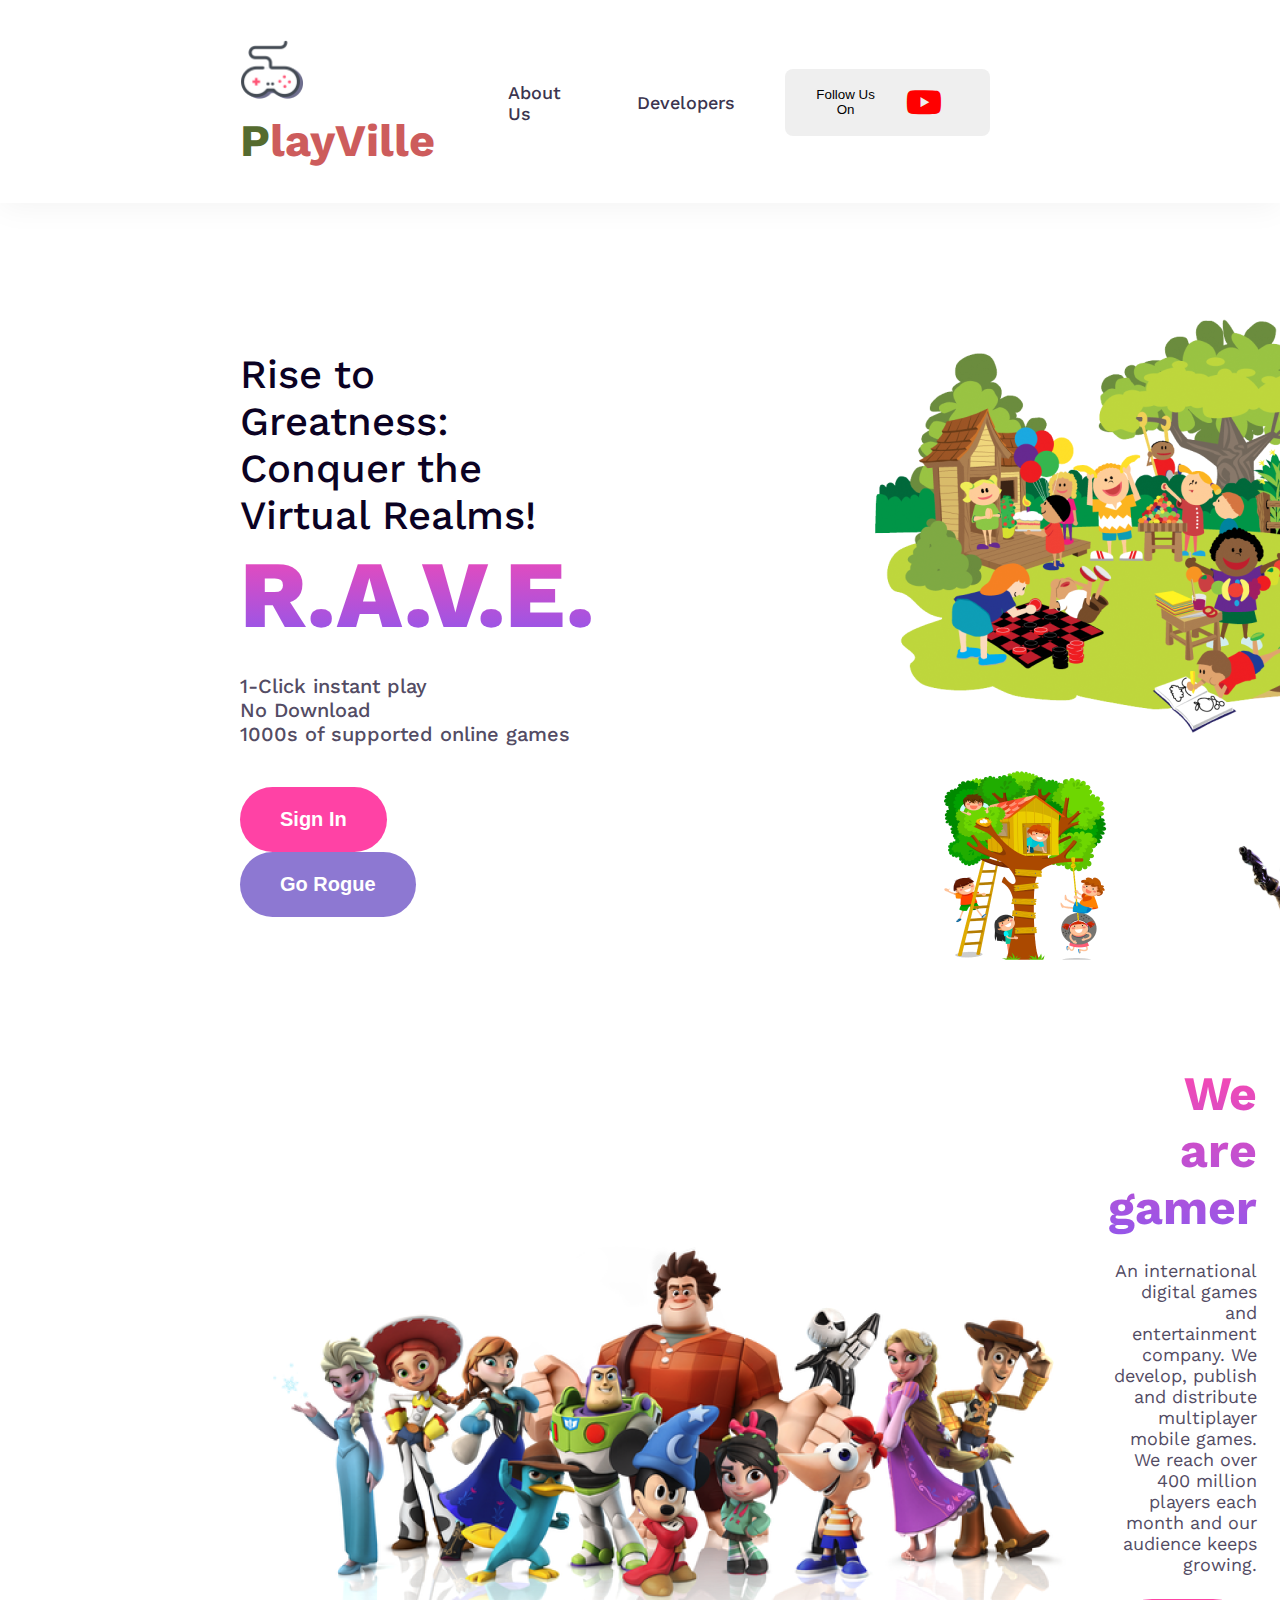
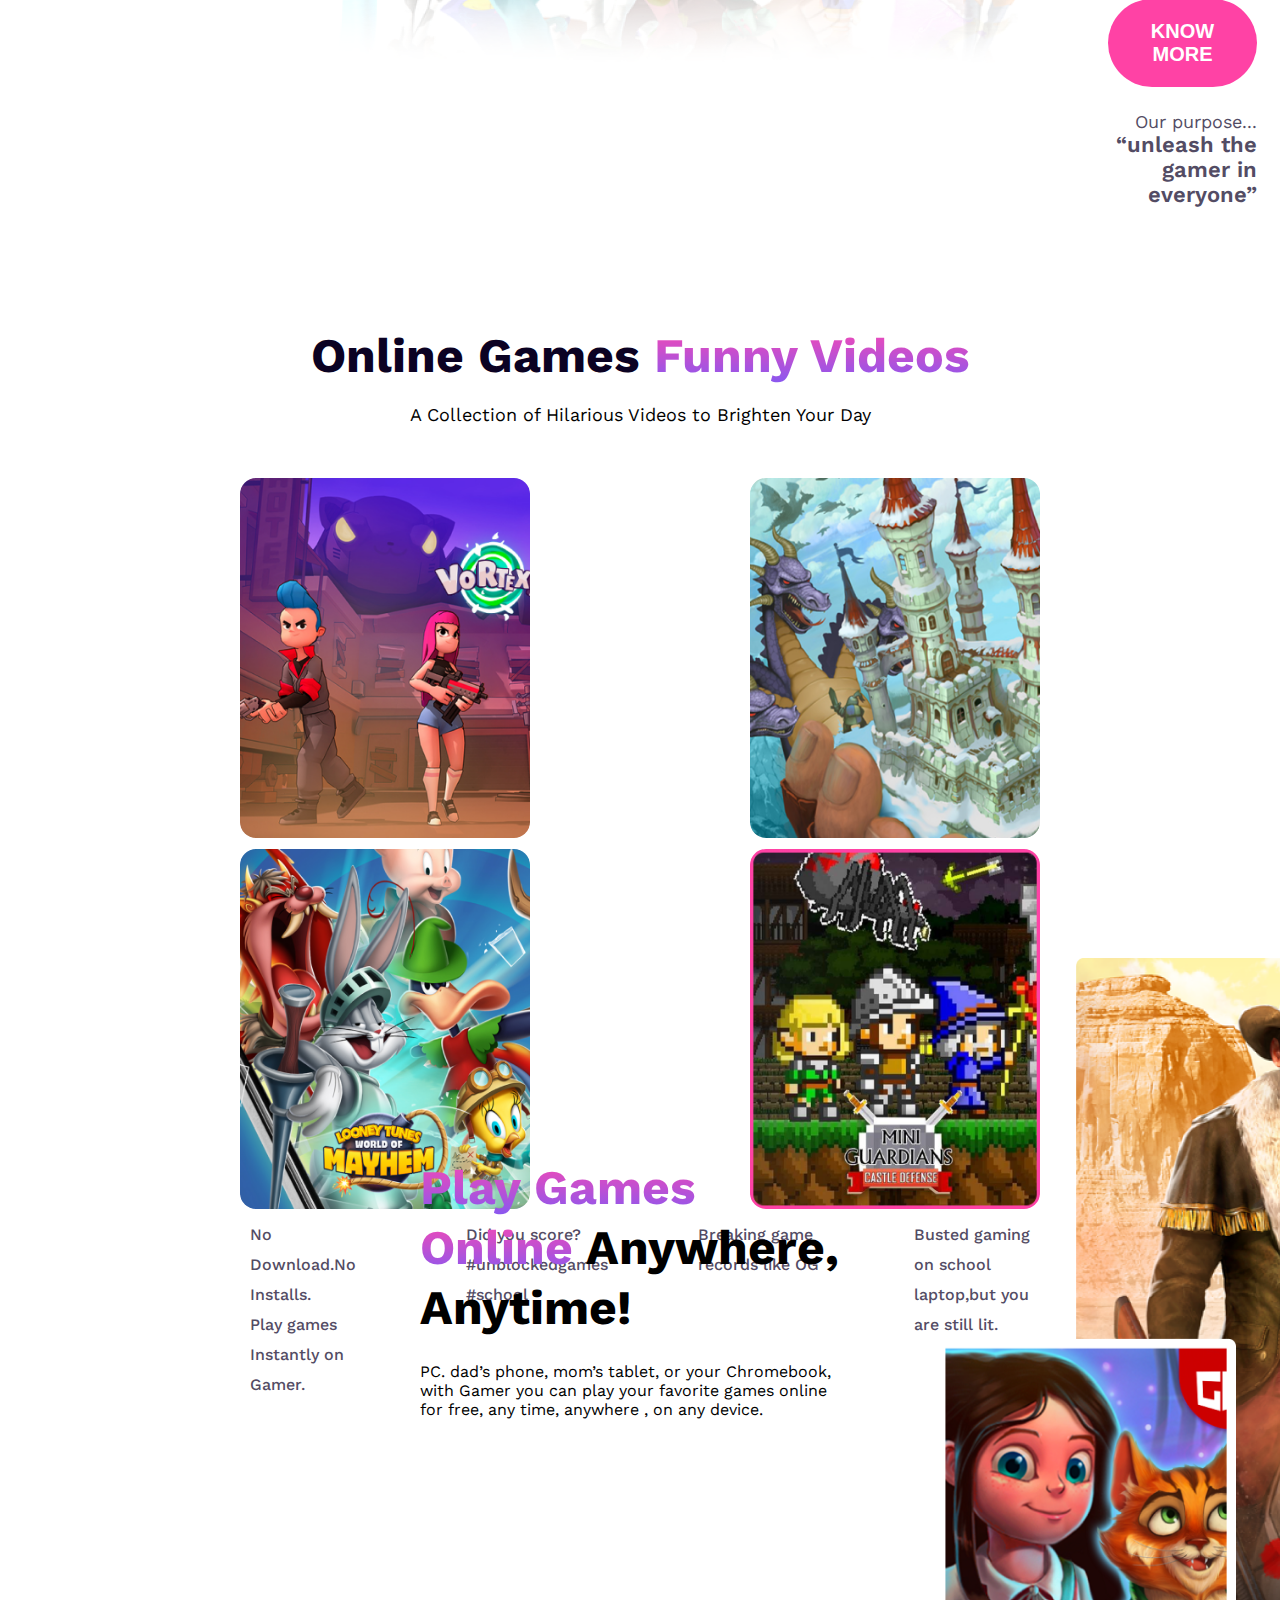
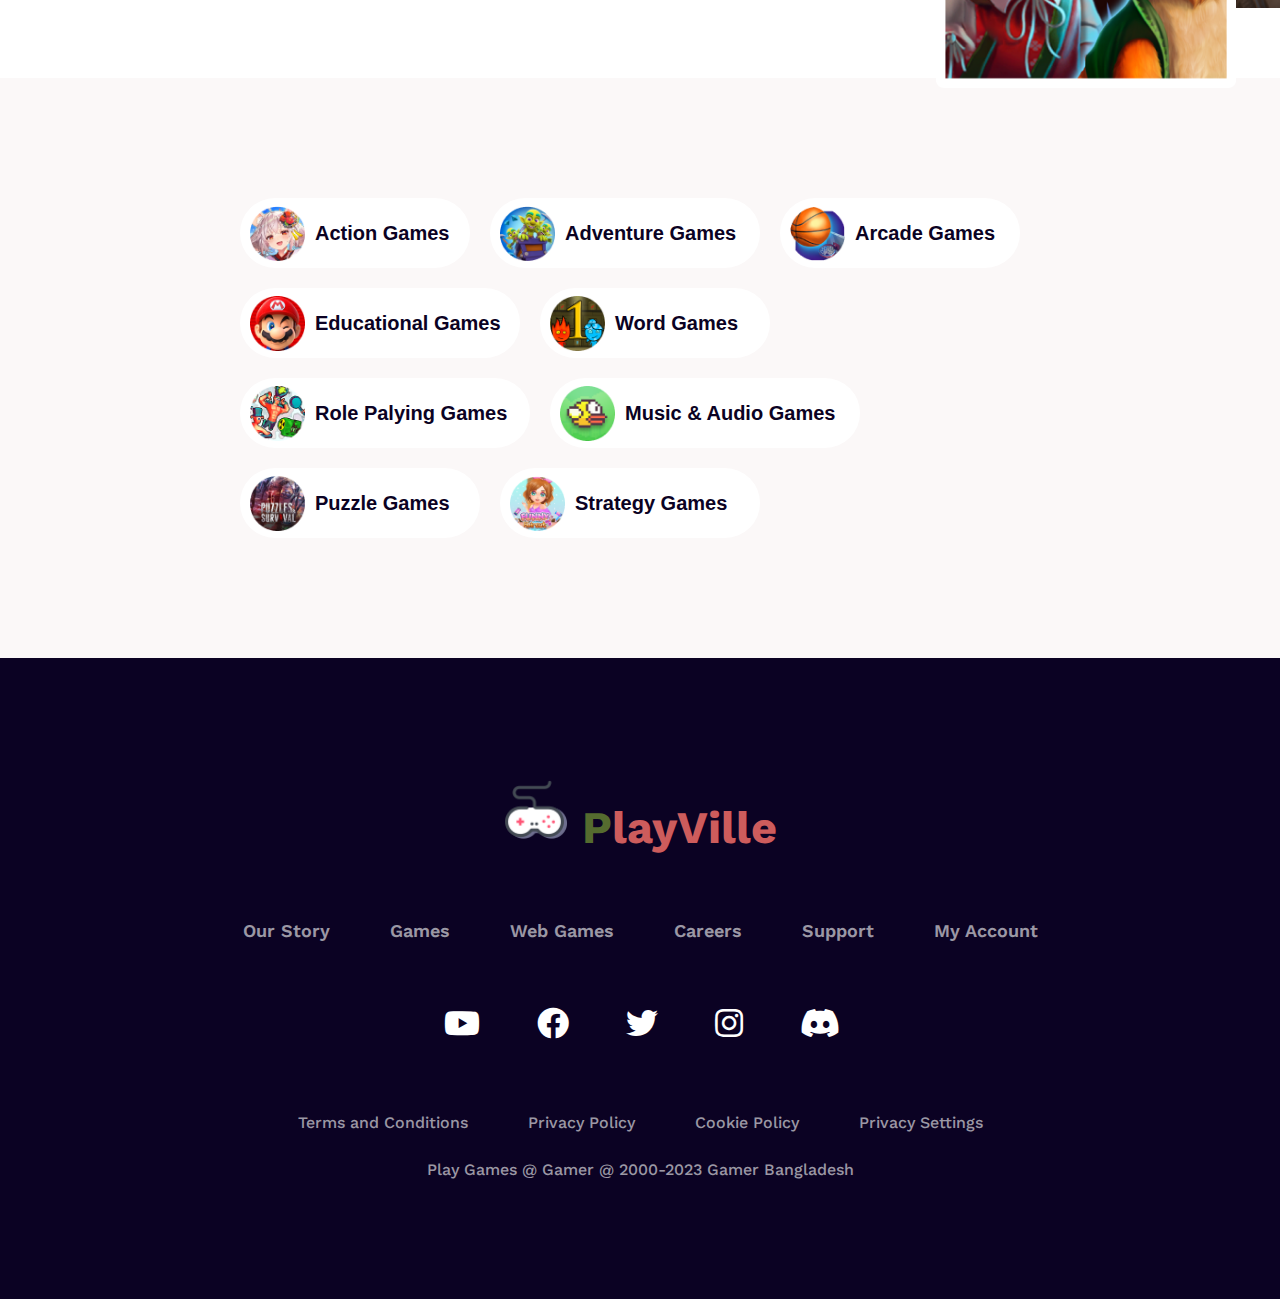
<file: index.html>
<!DOCTYPE html>
<html lang="en">
<head>
    <meta charset="UTF-8">
    <meta name="viewport" content="width=device-width, initial-scale=1.0">
    <title>PlayVille</title>
    <link rel="preconnect" href="https://fonts.googleapis.com">
    <link rel="preconnect" href="https://fonts.gstatic.com" crossorigin>
    <link href="https://fonts.googleapis.com/css2?family=Work+Sans:wght@800&display=swap" rel="stylesheet">
    <link rel="preconnect" href="https://fonts.googleapis.com">
    <link rel="preconnect" href="https://fonts.gstatic.com" crossorigin>
    <link href="https://fonts.googleapis.com/css2?family=Work+Sans:wght@400;800&display=swap" rel="stylesheet">

    <link rel="stylesheet" href="https://cdnjs.cloudflare.com/ajax/libs/font-awesome/5.15.3/css/all.min.css" />

    <link rel="stylesheet" href="style.css">
    <link rel="icon" href="Fav-Icon/game-controller.png">
</head>
<body>
                                                            <!-- header section -->
    <header>
        <nav class="header-contianer">
           <div>
                <h3 class="nav-title">
                <img id="controller" src="Fav-Icon/game-controller.png" alt="game-controller">
                <span class="text-primary">P</span>layVille</h3>
            </div>
       
            <ul>
                <li><a href="">About Us</a></li>
                <li><a href="">Developers</a></li>
                <li>
                    <button id="primary" type="button"> 
                        Follow Us On <i class="fab fa-youtube"  style='font-size:32px; color:red; padding-left:24px;'> </i>
                    </button>
                </li>
            </ul>
           
        </nav> 
    </header>

                                                                <!-- main section -->
    <main>
          <section>
            <div class="banner">
                <div class="banner-content">
                    <p class="banner-title">Rise to Greatness: Conquer the Virtual Realms!</p>
                    <h2 id="title" class="banner-title">R.A.V.E.</h2>
                    <div id="banner-des">
                        <p class="banner-description">1-Click instant play</p>
                        <p class="banner-description">No Download</p>
                        <p class="banner-description">1000s of supported online games</p>
                    </div>
                        <button class="btn-primary">Sign In</button>
                    <button id="btn" class="btn-primary">Go Rogue</button>
                </div>
                <div class="img">
                    <img src="images/Group18.png" alt="Group picture">
                </div>
            </div>       
          </section>

                            <!-- we are gamer -->
<section>
    <div class="content-container">
        <div>
            <img id="game-img" src="images/pngwing 4.png" alt="">
        </div>
        <div>
            <h2 class="content">We are gamer</h2>
            <p class="content-description">An international digital games and entertainment company. We develop, publish and distribute multiplayer mobile games. We reach over 400 million players each month and our audience keeps growing.</p>
            <div id="btn-know">
                <button class="know">know more</button>
            </div>
            <p class="content-description" >Our purpose... <br>
                <span class="unleash"> “unleash the gamer in everyone”</span> </p>
        </div>
    </div>
</section>

                                                   <!-- Online Games Funny Videos -->

        <section class="online-games">
            <div>
                <div>
                    <h3 class="card-title">Online Games <span id="funny">Funny Videos</span></h3>
                    <p class="card-description">A Collection of Hilarious Videos to Brighten Your Day</p>
                </div>
                <div class="online-image">
                        <div  class="card1">
                            <img id="im1" class="power" src="images/Rectangle 4.png" alt="">
                            
                        </div>

                        <div class="card2">
                            <img id="im2"  class="power" src="images/Rectangle 5.png" alt="">
                            
                        </div>

                        <div class="card3">
                            <img id="im3"  class="power" src="images/Rectangle 6.png"">
                            
                        </div>

                        <div class="card4">
                            <img id="im3"  class="power" src="images/Rectangle 7.png"">
                            
                        </div>
                          

                <div class="card-text">
                    <p id="para1">No Download.No Installs.<br>Play games Instantly on Gamer.</p>
                    <p id="para2">Did you score?<br>#unblockedgames #school</p>
                    <p id="para3">Breaking game<br>records like OG</p>
                    <p id="para4">Busted gaming on school<br>laptop,but you are still lit.</p>
                </div>
            </div>
        </section>


                                          <!-- instantly game section -->

        <section >
            <div class="game-section">
                <div class="game-content">
                    <h2 class="game-title"><span id="funny">Play Games Online</span> Anywhere, Anytime!</h2>               
                    <div id="game-des">
                        <p class="game-description">PC. dad’s phone, mom’s tablet, or your Chromebook,
                                                   with Gamer you can play your favorite games
                                                  online for free, any time, anywhere , on any device.</p>
                    </div>
                </div>
                        <div class="img-index">
                            <div class="img-dark">
                                <img src="images/Rectangle 55.png" alt="Group picture">

                            </div>
                            <div class="img-light">
                                <img src="images/Rectangle 78.png" alt="Group picture">
                            </div>
                        </div>          
            </div>       
          </section>

          <!-- game icon section -->
 <section class="icon-button">
<div class="btn-icon">
  
        <button  id="btn1" class="boot">
            <img class="icon" src="images/Rectangle11.png" alt="icon"><p class="btn-text">Action Games</p>
        </button>
        <button id="btn2" class="boot">
            <img class="icon"  src="images/Rectangle12.png" alt="icon"><p class="btn-text">Adventure Games</p>
        </button>
        <button  id="btn3" class="boot">
            <img  class="icon"  src="images/Rectangle13.png" alt="icon"><p class="btn-text">Arcade Games</p>
        </button>
        <button  id="btn4" class="boot">
            <img class="icon"  src="images/Rectangle14.png" alt="icon"><p class="btn-text">Educational Games</p>
        </button>
        <button id="btn5" class="boot">
            <img class="icon" src="images/Rectangle15.png" alt="icon"><p class="btn-text">Word Games</p>
        </button>
  
        <button  id="btn6" class="boot">
            <img class="icon" src="images/Rectangle16.png" alt="icon"><p class="btn-text">Role Palying Games</p>
        </button>
        <button id="btn7" class="boot">
            <img class="icon" src="images/Rectangle17.png" alt="icon"><p class="btn-text">Music & Audio Games</p>
        </button>
        <button id="btn8" class="boot">
            <img class="icon" src="images/Rectangle18.png" alt="icon"><p class="btn-text">Puzzle Games</p>
        </button>
        <button id="btn9" class="boot">
            <img class="icon"  src="images/Rectangle19.png" alt="icon"><p class="btn-text">Strategy Games</p>
        </button>
</div>
</section> 


    </main>
    <footer class="footer">
        <div class="foot">
            <div>
                <nav class="footer-container">
                    <h3 class="nav-title">
                    <img id="controller" src="Fav-Icon/game-controller.png" alt="game-controller">
                    <span class="text-primary">P</span>layVille</h3>
                </nav>
            </div>
            <div class="paragraph">
                <p>Our Story</p>
                <p>Games</p>
                <p>Web Games</p>
                <p>Careers</p>
                <p>Support</p>
                <p>My Account</p>
            </div>
            <div class="icon-btn">
                <i class="fab fa-youtube"  style='font-size:32px; color:rgb(255, 255, 255); padding-left:28px;'> </i>
                <i class="fab fa-facebook" style='font-size:32px; color:rgb(255, 255, 255); padding-left:28px;'></i>
                <i class="fab fa-twitter" style='font-size:32px; color:rgb(255, 255, 255); padding-left:28px;'></i>
                <i class="fab fa-instagram" style='font-size:32px; color:rgb(255, 255, 255); padding-left:28px;'></i>
                <i class="fab fa-discord" style='font-size:32px; color:rgb(255, 255, 255); padding-left:28px;'></i>

            </div>
            <div class="foot-para">
                <p>Terms and Conditions</p>
                <p>Privacy Policy</p>
                <p>Cookie Policy</p>
                <p>Privacy Settings</p>
            </div>
            <p class="copyright">Play Games @ Gamer @ 2000-2023 Gamer Bangladesh</p>
        </div>
    </footer>
</body>
</html>
</file>
<file: style.css>
*{
    margin: 0;
    padding:0;
}

body{
    font-family: 'Work Sans', sans-serif;
}
/* header related stlyle */

.header-contianer{
    display: flex;
    justify-content: space-between;
    /* padding: 0 240px; */
    align-items: center;
    background-color: #FFF;
    box-shadow: 0px 4px 30px 0px rgba(0, 0, 0, 0.05);
    padding: 38px 240px 36px 240px;
}

.nav-title{
    color: indianred;
    font-size: 45px;
    font-weight: 700;
}

#controller{
    height: 65px;
    width:65px;
}
.text-primary{
    color:darkolivegreen
}



nav>ul {
    display: flex;
    align-items: center;
}

nav li {
    list-style: none;
    margin-right: 50px;
}

nav a {
    color: #3C354F;
    text-align: center;
    font-size: 18px;
    font-weight: 500;
    text-decoration: none;
}

#primary{
    padding:17px 24px 18px 24px;
    border-radius: 8px;
    display: flex;
    justify-content: center; /* Centers text horizontally */
    align-items: center;
    border-width: 0; 
}

.fab{
    fill: #F61C0D;
    padding-right: 24px;
}


/* main related style */

/* banner related style */

.banner{
    display:flex;
    padding:0 240px;
} 

 .banner-content{
    padding:148px 280px 148px 0;
}  
.banner-title{
    text-align: left;
  
}
#title{
    font-size: 95px;
    font-weight: 800;
    background: linear-gradient(180deg, #F948B2 0%, #8758F1 100%);
    background-clip: text;
    -webkit-background-clip: text;
    -webkit-text-fill-color: transparent;
}

.banner-title{
    color: #0B0223;
    font-size: 40px;
    font-weight: 500;
    }
   
    
    #banner-des{
        padding-top: 24px;
        padding-bottom: 41px;
    }

    .banner-description{
        color: #534C64;
        font-size: 20px;
        font-weight: 500;  
    }

    .btn-primary{
        color: #FFF;
        font-size: 20px;
        font-weight: 600;
        display: inline-flex;
        padding: 21px 40px;
        align-items: flex-start;
        margin-right:20px;
        border-radius: 48px;
        background: var(--linear, linear-gradient(90deg, #FF42A5 0%, #FF42A5 100%)); 
        border-width: 0; 
    }

    #btn{
        background: #8d78d2; 
    }

.img{ 
    display: flex;
    align-items: center;
    justify-content: space-between;
}


 /* we are gamer  */

.content-container{
    padding:0 240px;
    display:flex;
    justify-content: space-between;
    align-items: center;
    background-color: #FFF;
}
#game-img{
    padding: 55px 0; 
}

.content{
    text-align: end;
    font-size: 48px;
    font-weight: 700;
    padding-bottom: 24px;
    background: linear-gradient(180deg, #F948B2 0%, #8758F1 100%);
    background-clip: text;
    -webkit-background-clip: text;
    -webkit-text-fill-color: transparent;
}
.content-description{
    color: #534C64;
    text-align: right;
    font-size: 18px;
    font-weight: 400;
}
.know{
    display: inline-flex;
    align-items: flex-start;
    padding:21px 40px;
    color: #FFF;
    font-size: 20px;
    font-weight: 600;
    text-transform: uppercase;
    border-radius: 48px;
    background: var(--linear, linear-gradient(90deg, #FF42A5 0%, #FF42A5 100%)); 
    border-width: 0; 
}

#btn-know{
    display: flex;
    align-items: flex-end; 
    justify-content: flex-end;
    padding:24px 0;
 

}
.unleash{
    text-align: end;
    font-size: 22px;
    font-weight: 600;
}


/* Online Games Funny Videos section */


.online-games{
    padding:0 240px;
    margin:120px 0;
}

.card-title{
    color: #0B0223;
    text-align: center;
    font-size: 48px;
    font-weight: 700;
}

#funny{
    background: linear-gradient(180deg, #F948B2 0%, #8758F1 100%);
    background-clip: text;
    -webkit-background-clip: text;
    -webkit-text-fill-color: transparent;
}

.card-description{
    text-align: center;
    font-size: 18px;
    font-weight: 400;
    line-height: 30px; /* 166.667% */
    padding:16px 0 48px 0;
}

#text{
    text-align: center;
}
.online-image{
    display:flex;
    justify-content: space-between;
    font-size: 20px;
    font-weight: 700;
    line-height: 35px;
    height: 360px;
    flex-wrap: wrap;
 }

.card1 .card2 .card3 .card4{
    width:342px;
    height:400px;
    margin-right:24px;
}


.card4{  
    margin-right:0;
}

#im1,#im2,#im3,#im4{
    border-radius: 16px;
    width: 290px;
    height: 360px;
    align-items: center;
    text-align: left;

}

#im4{
    border-width: 0; 
    flex-shrink: 0;
}

.power:hover {
    border:3px solid rgb(203, 63, 45);
    -webkit-filter: brightness(85%);
    -webkit-transition: all 20ms ease;
    -moz-transition: all 20ms ease;
    -o-transition: all 20ms ease;
    -ms-transition: all 20ms ease;
    transition: all 20ms ease;
} 

#para1{
    padding-left: 10px;
    width:290px;
    margin-right: 80px;
}

#para2{
    padding-left: 10px;
    margin-right: 80px;
    width:290px;
}

#para3{
    padding-left: 10px;
    margin-right:80px;
    width:290px;
}

 #para4{
    padding-left: 10px;
    width:290px;
 } 

.card-text{
    display:flex;
    color: #534C64;
    font-size: 16px;
    font-weight: 500;
    line-height: 30px; /* 150% */
    width: 100%;
}

             /* instantly game section */

.game-section{
    width:1375px;
    height:720px;
    display: flex;
    padding:0 280px;
}
.game-content{
    padding:200px 30px 200px 140px;
    display: flex;
    flex-direction: column;
    align-items: center;
    justify-content: space-between;  
} 
.game-title{
    width: 426px;
    font-size: 48px;
    font-weight: 700;
    line-height: 60px; /* 125% */
}
.game-des{
    color: #534C64;
    font-size: 18px;
    font-weight: 400;
    line-height: 30px; /* 166.667% */
}

.game-description{
    padding-top:24px;
    width: 426px;
    height:200px;
}
.img-index{
    position: relative;
    padding-left: 200px;

}
    .img-dark{
        position: absolute; z-index: 2;
    }

    .img-dark img{
        width:580px;
        height:650px;
    }
       
    .img-light{
        top:380px;
        right:-160px;
        position: absolute; z-index: 5;
    }
    
    .img-light img{
        width:300px;
        height:350px;
    }  
     
      /*   game icon section   */
      
.icon-button{
    background-color: #fbf8f8; 
}
.btn-icon{  
    display: flex;
    flex-wrap: wrap;
    text-align:right;
    gap:20px;
    padding: 120px 240px;
    }

.boot{
    height:70px;
    padding:10px 0 10px 10px;
    display:flex;
    justify-content: flex-start;
    align-items: center;
    gap:10px; 
    border-radius: 50px;
    background-color: #FFF; 
    border-width: 0;
}
 
 .boot:hover{
    background-color:rgb(221, 237, 151);
    border:1px solid cornflowerblue;
}

#btn1{width:230px;}
#btn2{width:270px;}
#btn3{width:240px;}
#btn4{width:280px;}
#btn5{width:230px;}
#btn6{width:290px;}
#btn7{width:310px;}
#btn8{width:240px;}
#btn9{width:260px;}

.btn-text{
    color: #0B0223;
    font-size: 20px;
    font-weight: 600;
}

.btn-text:hover{
    color:rgb(180, 8, 8);
}

.icon{
    width:55px;
    height:55px;
}

/* footer section */

.foot{
    background: #0B0223;
    display: flex;
    flex-direction: column;
    justify-content: center;
    align-items: center;
    padding:120px 240px;
}

.paragraph,.foot-para {
    color: rgba(255, 255, 255, 0.60);
    text-align: center;
    font-size: 18px;
    font-weight: 600;
    display: flex;
    justify-content: flex-start;
    padding:66px 0;
    gap: 60px;
}

.foot-para{
    padding: 0 0 28px 0;
    font-size: 16px;
    font-weight: 500;
    gap: 60px; 
}

.icon-btn{
    padding-bottom: 74px;
}

.copyright{
    display: flex;
    color: rgba(255, 255, 255, 0.60);
    text-align: center;
    font-size: 16px;
    font-weight: 500;
}
</file>
